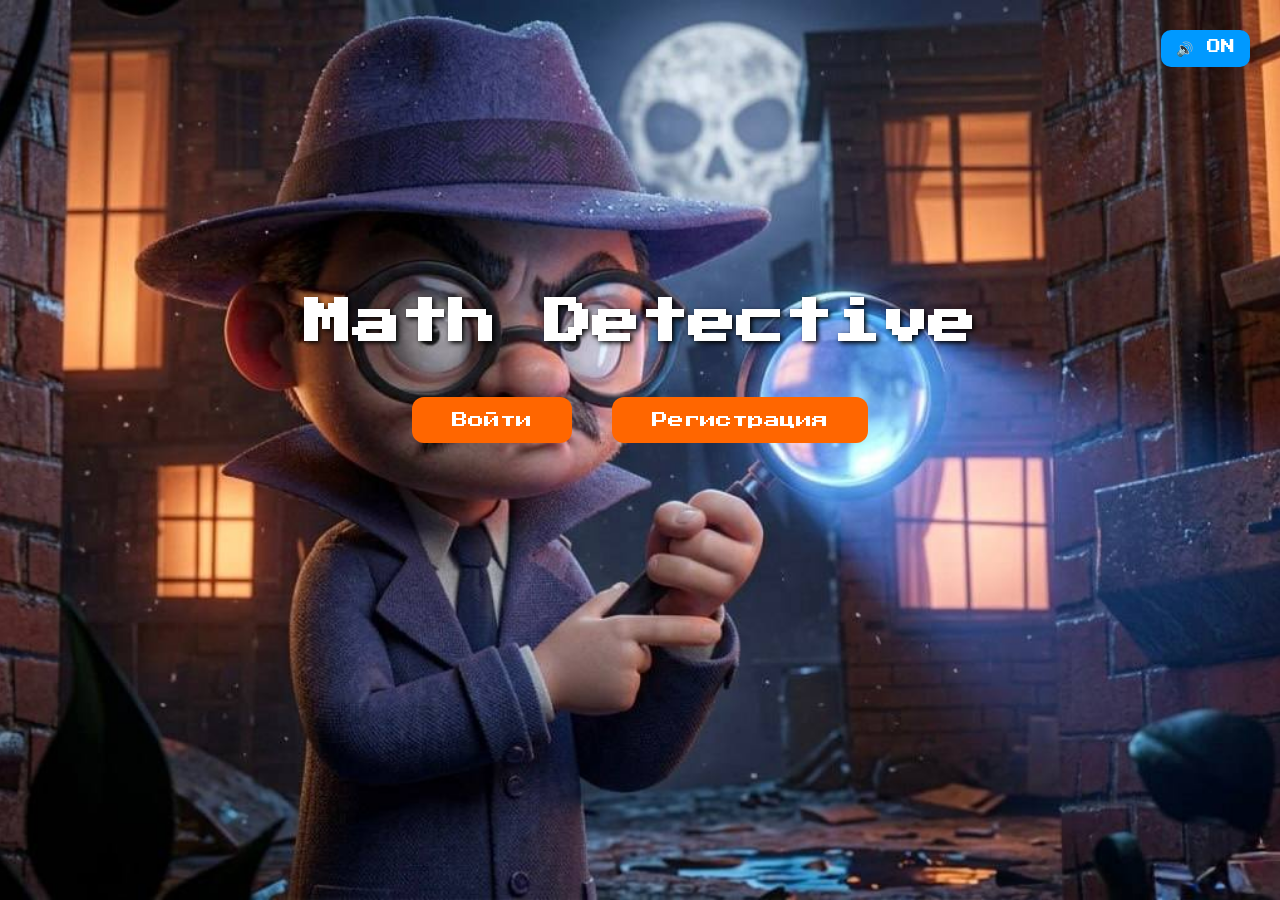
<file: index.html>
<!DOCTYPE html>
<html lang="ru">
<head>
<meta charset="UTF-8">
<title>Math Detective</title>
<link rel="stylesheet" href="style.css">
<script src="script.js" defer></script>
</head>
<body>

<div class="menu-container">
    <h1>Math Detective</h1>
    <div class="menu-row">
        <button onclick="window.location.href='login.html'">Войти</button>
        <button onclick="window.location.href='register.html'">Регистрация</button>
    </div>
</div>

<button id="music-btn" onclick="toggleMusic()">🔊 ON</button>
<audio id="bg-music" loop>
    <source src="music.mp3" type="audio/mpeg">
</audio>

</body>
</html>
</file>
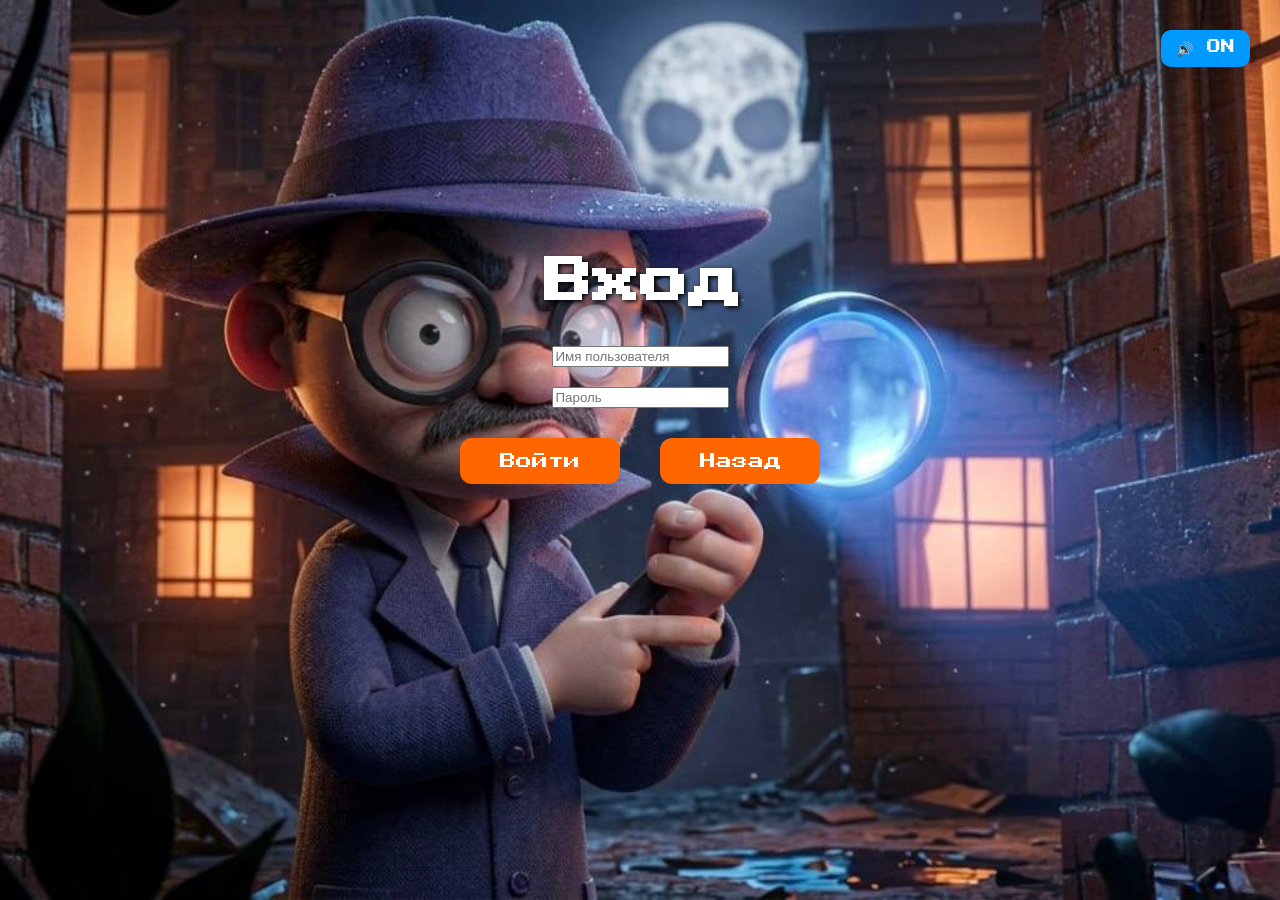
<file: login.html>
<!DOCTYPE html>
<html lang="ru">
<head>
<meta charset="UTF-8">
<title>Вход</title>
<link rel="stylesheet" href="style.css">
<script src="script.js" defer></script>
</head>
<body>

<div class="menu-container">
    <h1>Вход</h1>
    <input type="text" id="login-username" placeholder="Имя пользователя" style="margin-bottom: 20px;">
    <input type="password" id="login-password" placeholder="Пароль" style="margin-bottom: 20px;">
    <div class="menu-row">
        <button onclick="loginUser(document.getElementById('login-username').value, document.getElementById('login-password').value)">Войти</button>
        <button onclick="window.location.href='index.html'">Назад</button>
    </div>
</div>

<button id="music-btn" onclick="toggleMusic()">🔊 ON</button>
<audio id="bg-music" loop>
    <source src="music.mp3" type="audio/mpeg">
</audio>

</body>
</html>
</file>
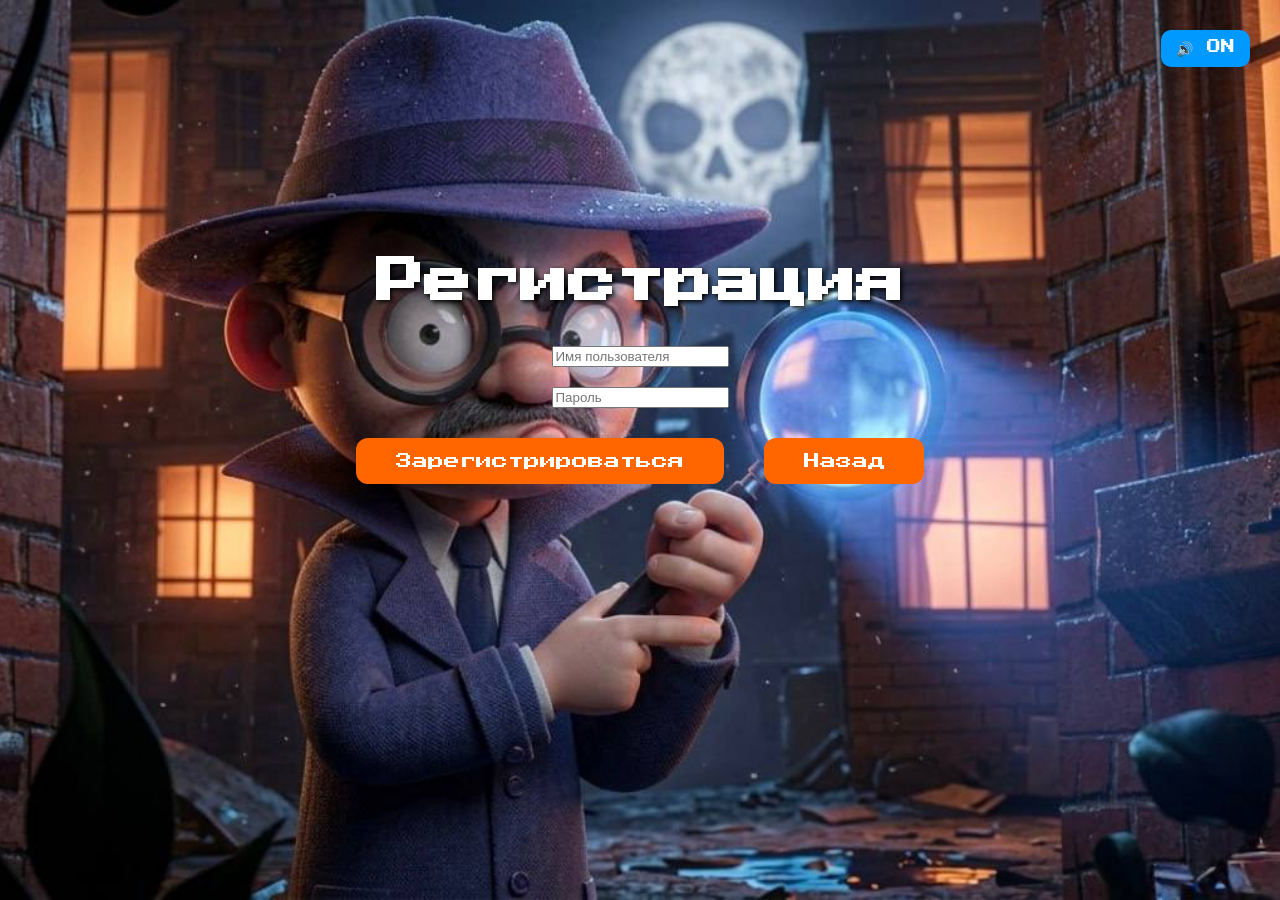
<file: register.html>
<!DOCTYPE html>
<html lang="ru">
<head>
<meta charset="UTF-8">
<title>Регистрация</title>
<link rel="stylesheet" href="style.css">
<script src="script.js" defer></script>
</head>
<body>

<div class="menu-container">
    <h1>Регистрация</h1>
    <input type="text" id="reg-username" placeholder="Имя пользователя" style="margin-bottom: 20px;">
    <input type="password" id="reg-password" placeholder="Пароль" style="margin-bottom: 20px;">
    <div class="menu-row">
        <button onclick="saveUser(document.getElementById('reg-username').value, document.getElementById('reg-password').value)">Зарегистрироваться</button>
        <button onclick="window.location.href='index.html'">Назад</button>
    </div>
</div>

<button id="music-btn" onclick="toggleMusic()">🔊 ON</button>
<audio id="bg-music" loop>
    <source src="music.mp3" type="audio/mpeg">
</audio>

</body>
</html>
</file>
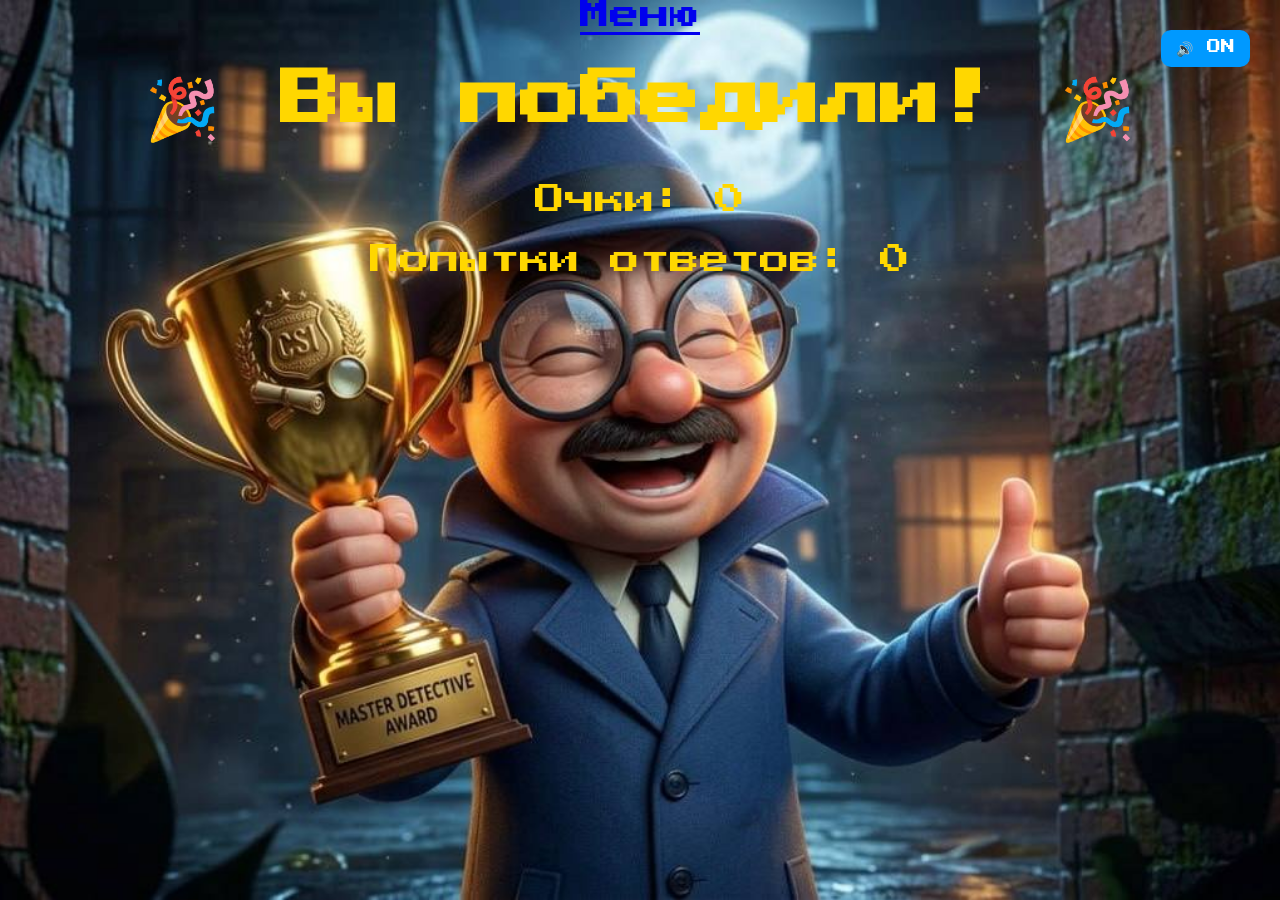
<file: victory.html>
<!DOCTYPE html>
<html>
<head>
<link rel="stylesheet" href="style.css">
<script src="script.js"></script>
<style>
body {
    background: url("victory_photo.jpg") no-repeat center center fixed;
    background-size: cover;
    text-align: center;
    color: gold;
    font-size: 30px;
}
</style>
</head>
<body>

<a href="index.html" class="menu-btn">Меню</a>
<button id="music-btn" onclick="toggleMusic()">🔊 ON</button>
<audio id="bg-music" loop>
    <source src="music.mp3" type="audio/mpeg">
</audio>

<h1>🎉 Вы победили! 🎉</h1>
<p>Очки: <span id="finalPoints"></span></p>
<p>Попытки ответов: <span id="totalAttempts"></span></p>

<script>
document.getElementById("finalPoints").innerText = localStorage.getItem("points") || 0;
document.getElementById("totalAttempts").innerText = localStorage.getItem("attempts") || 0;
</script>

</body>
</html>
</file>
<file: style.css>
@import url('https://fonts.googleapis.com/css2?family=Press+Start+2P&display=swap');

body, html {
    margin: 0;
    padding: 0;
    height: 100%;
    font-family: 'Press Start 2P', cursive;
    color: #fff;
    background: url("home_photo.jpg") no-repeat center center fixed;
    background-size: cover;
}

/* Общий стиль кнопок */
button {
    font-family: 'Press Start 2P', cursive;
    font-size: 16px;
    padding: 15px 40px;
    margin: 10px;
    cursor: pointer;
    border: none;
    border-radius: 12px;
    background: #ff6600;
    color: #fff;
    transition: all 0.3s;
}

button:hover {
    background: #ff3300;
    transform: scale(1.05);
}

/* Главное меню и формы */
.menu-container {
    display: flex;
    flex-direction: column;
    justify-content: center;
    align-items: center;
    height: 100%;
    text-align: center;
    position: relative;
    top: -10%;
}

.menu-container h1 {
    font-size: 48px;
    margin-bottom: 40px;
    text-shadow: 2px 2px 5px #000;
}

.menu-row {
    display: flex;
    justify-content: center;
    gap: 20px;
}

/* Поле задания в игре */
.game-container {
    display: flex;
    flex-direction: column;
    justify-content: center;
    align-items: center;
    height: 100%;
    text-align: center;
    background: url("game_photo.jpg") no-repeat center center fixed;
    background-size: cover;
}

.task-box {
    background: rgba(0,0,0,0.6);
    padding: 30px 50px;
    border-radius: 20px;
    margin-bottom: 30px;
    font-size: 18px;
}

#answer {
    padding: 10px 20px;
    font-size: 16px;
    border-radius: 10px;
    border: none;
    margin-bottom: 20px;
    text-align: center;
}

/* Музыка */
#music-btn {
    position: fixed;
    top: 20px;
    right: 20px;
    font-size: 14px;
    padding: 10px 15px;
    border-radius: 10px;
    border: none;
    background: #0099ff;
    color: #fff;
    cursor: pointer;
    z-index: 100;
}

#music-btn:hover {
    background: #0066cc;
}

/* Победа и поражение */
.victory, .defeat {
    display: flex;
    flex-direction: column;
    justify-content: center;
    align-items: center;
    height: 100%;
    text-align: center;
    font-size: 30px;
    text-shadow: 3px 3px 10px #000;
}
</file>
